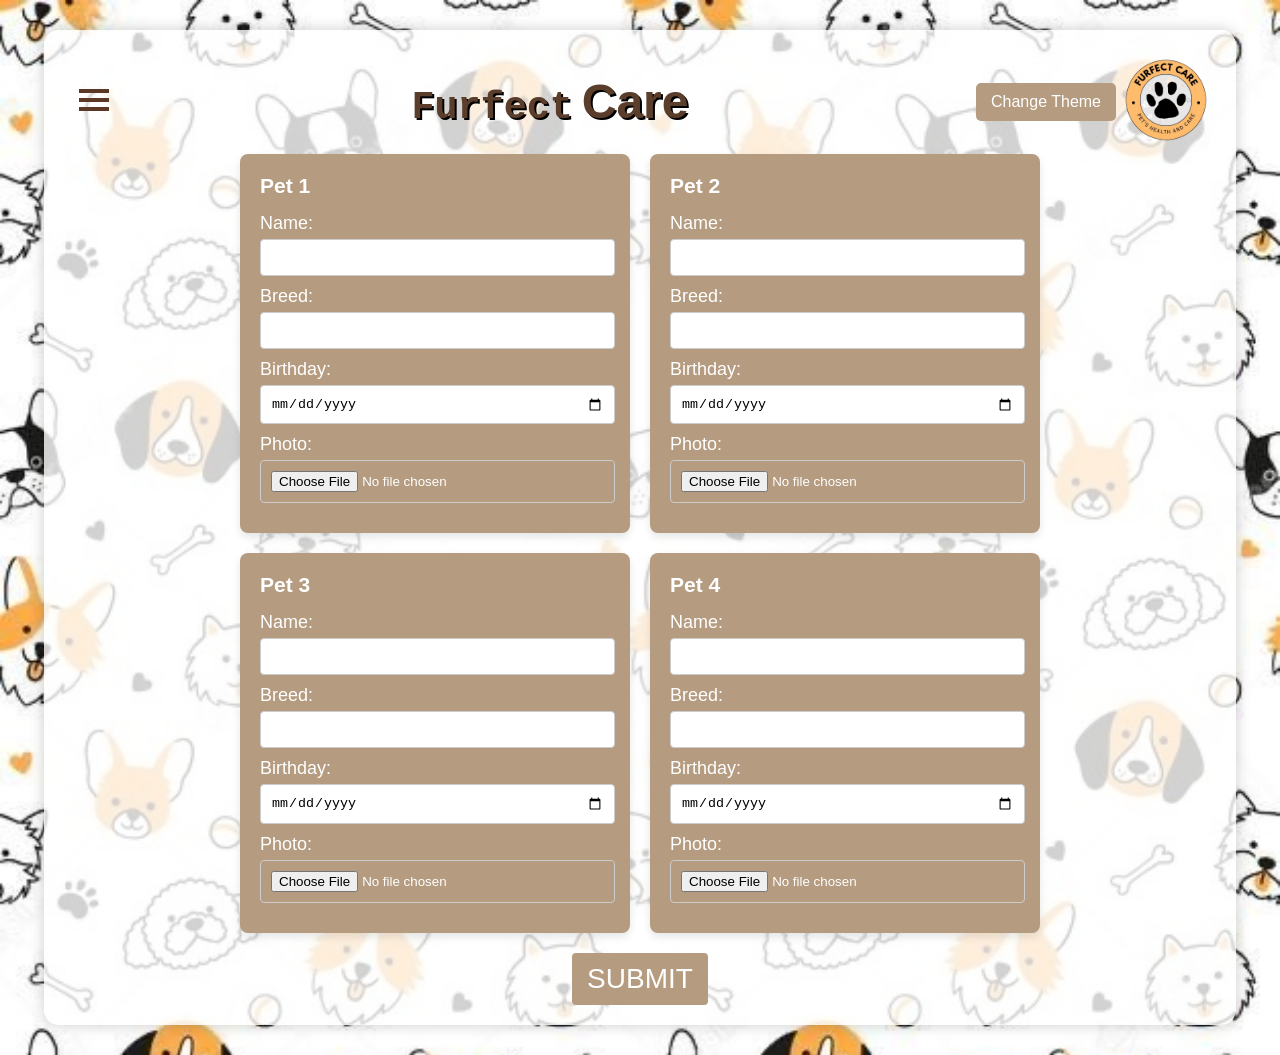
<file: Add_Pet.html>
<!DOCTYPE html>
<html lang="en">
<head>
    <meta charset="UTF-8">
    <meta name="viewport" content="width=device-width, initial-scale=1.0">
    <title>Account Settings</title>
    <link rel="stylesheet" href="addpet.css">
</head>
<body>
    <div class="container">
        <header>
            <input type="checkbox" id="hamburger-toggle" class="hamburger">
            <label for="hamburger-toggle" class="hamburger-label">
                <div></div>
                <div></div>
                <div></div>
            </label>
            <h1 class="banner-text"><span class="furrfect">Furfect</span> <span class="care">Care</span></h1>
            <button id="theme-toggle-btn" class="change-theme-btn">Change Theme</button>
            <a href="Home.html"><img src="images/Logoooo.png" alt="Furfect Care Logo" class="logo"></a>
            <nav>
                <ul class="navbar">
                    <li><a href="Home.html">Home</a></li>
                    <li><a href="Add_Pet.html">Add Pet</a></li>
                    <li><a href="Account.html">Account</a></li>
                    <li><a href="#" id="logout-button">Log Out</a></li>
                </ul>
            </nav>
        </header>
        <div class="dashboard">
            <div class="box">
                <form>
                    <h3>Pet 1</h3>
                    <label for="name1">Name:</label>
                    <input type="text" id="name1" name="name1">
                    <label for="breed1">Breed:</label>
                    <input type="text" id="breed1" name="breed1">
                    <label for="date1">Birthday:</label>
                    <input type="date" id="date1" name="date1">
                    <label for="photo1">Photo:</label>
                    <input type="file" id="photo1" name="photo1">
                </form>
            </div>
            <div class="box">
                <form>
                    <h3>Pet 2</h3>
                    <label for="name2">Name:</label>
                    <input type="text" id="name2" name="name2">
                    <label for="breed2">Breed:</label>
                    <input type="text" id="breed2" name="breed2">
                    <label for="date2">Birthday:</label>
                    <input type="date" id="date2" name="date2">
                    <label for="photo2">Photo:</label>
                    <input type="file" id="photo2" name="photo2">
                </form>
            </div>
            <div class="box">
                <form>
                    <h3>Pet 3</h3>
                    <label for="name3">Name:</label>
                    <input type="text" id="name3" name="name3">
                    <label for="breed3">Breed:</label>
                    <input type="text" id="breed3" name="breed3">
                    <label for="date3">Birthday:</label>
                    <input type="date" id="date3" name="date3">
                    <label for="photo3">Photo:</label>
                    <input type="file" id="photo3" name="photo3">
                </form>
            </div>
            <div class="box">
                <form>
                    <h3>Pet 4</h3>
                    <label for="name4">Name:</label>
                    <input type="text" id="name4" name="name4">
                    <label for="breed4">Breed:</label>
                    <input type="text" id="breed4" name="breed4">
                    <label for="date4">Birthday:</label>
                    <input type="date" id="date4" name="date4">
                    <label for="photo4">Photo:</label>
                    <input type="file" id="photo4" name="photo4">
                </form>
            </div>
        </div>
        <button type="submit" class="sub">SUBMIT</button>
        <script src="addpet.js"></script>
    </body>
    </html>
</file>
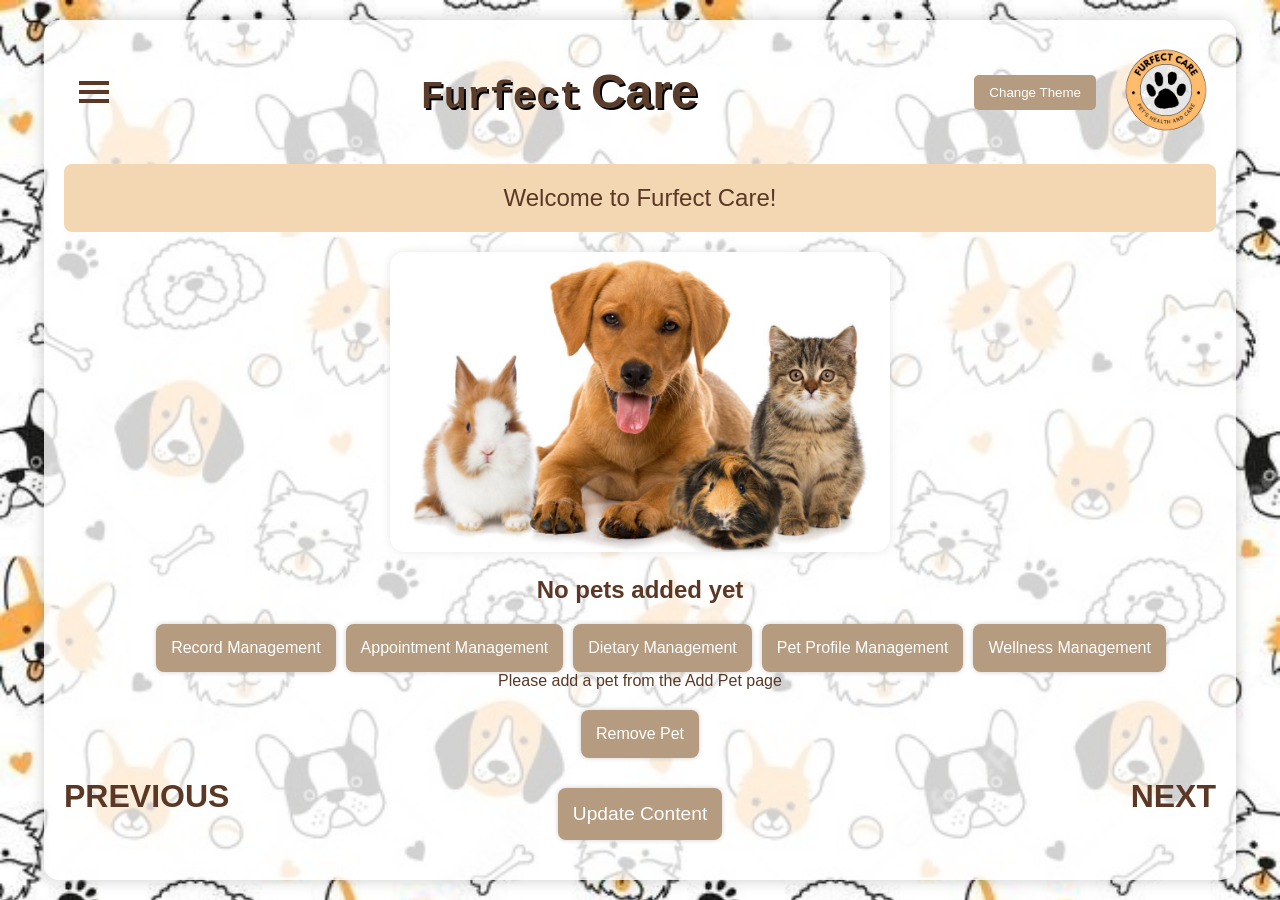
<file: Home.html>
<!DOCTYPE html>
<html lang="en">
<head>
    <meta charset="UTF-8">
    <meta name="viewport" content="width=device-width, initial-scale=1.0">
    <title>Furfect Care</title>
    <link rel="stylesheet" href="home.css">
</head>
<body>
    <div class="container">
        <header>
            <input type="checkbox" id="hamburger-toggle" class="hamburger">
            <label for="hamburger-toggle" class="hamburger-label">
                <div></div>
                <div></div>
                <div></div>
            </label>
            <h1 class="banner-text"><span class="furrfect">Furfect</span> <span class="care">Care</span></h1>
            <button id="theme-toggle-btn" class="change-theme-btn">Change Theme</button>
            <a href="Home.html"><img src="images/Logoooo.png" alt="Furfect Care Logo" class="logo"></a>
            <nav id="navbar">
                <ul class="navbar">
                    <li><a href="Home.html">Home</a></li>
                    <li><a href="Add_Pet.html">Add Pet</a></li>
                    <li><a href="Account.html">Account</a></li>
                    <li><a href="#" id="logout-button">Log Out</a></li>
                </ul>
            </nav>
        </header>        

        <div class="content">
            
            <div id="content-update-section" class="update-section">
                Welcome to Furfect Care!
            </div>
            <div id="pet-profile">
                <img id="pet-image" src="images/pets.jpg" class="puppy-image" alt="Pet Image">
                <h2 id="pet-name">Pet Name</h2>
            </div>
            <div class="ft">
                <button class="ft-btn" data-page="record">Record Management</button>
                <button class="ft-btn" data-page="appointment">Appointment Management</button>
                <button class="ft-btn" data-page="dietary">Dietary Management</button>
                <button class="ft-btn" data-page="profile">Pet Profile Management</button>
                <button class="ft-btn" data-page="wellness">Wellness Management</button>
            </div>
            <div id="pet-details"></div>
            <div>
                <button class="ft-btn" id="remove">Remove Pet</button>
            </div>
        </div>

        <footer>
            <a href="#" class="nav-btn" id="prev-pet">PREVIOUS</a>
            <button id="update-content-btn" class="update-btn">Update Content</button>
            <a href="#" class="nav-btn" id="next-pet">NEXT</a>
    </div>
    <script src="home.js"></script>
</body>
</html>
</file>
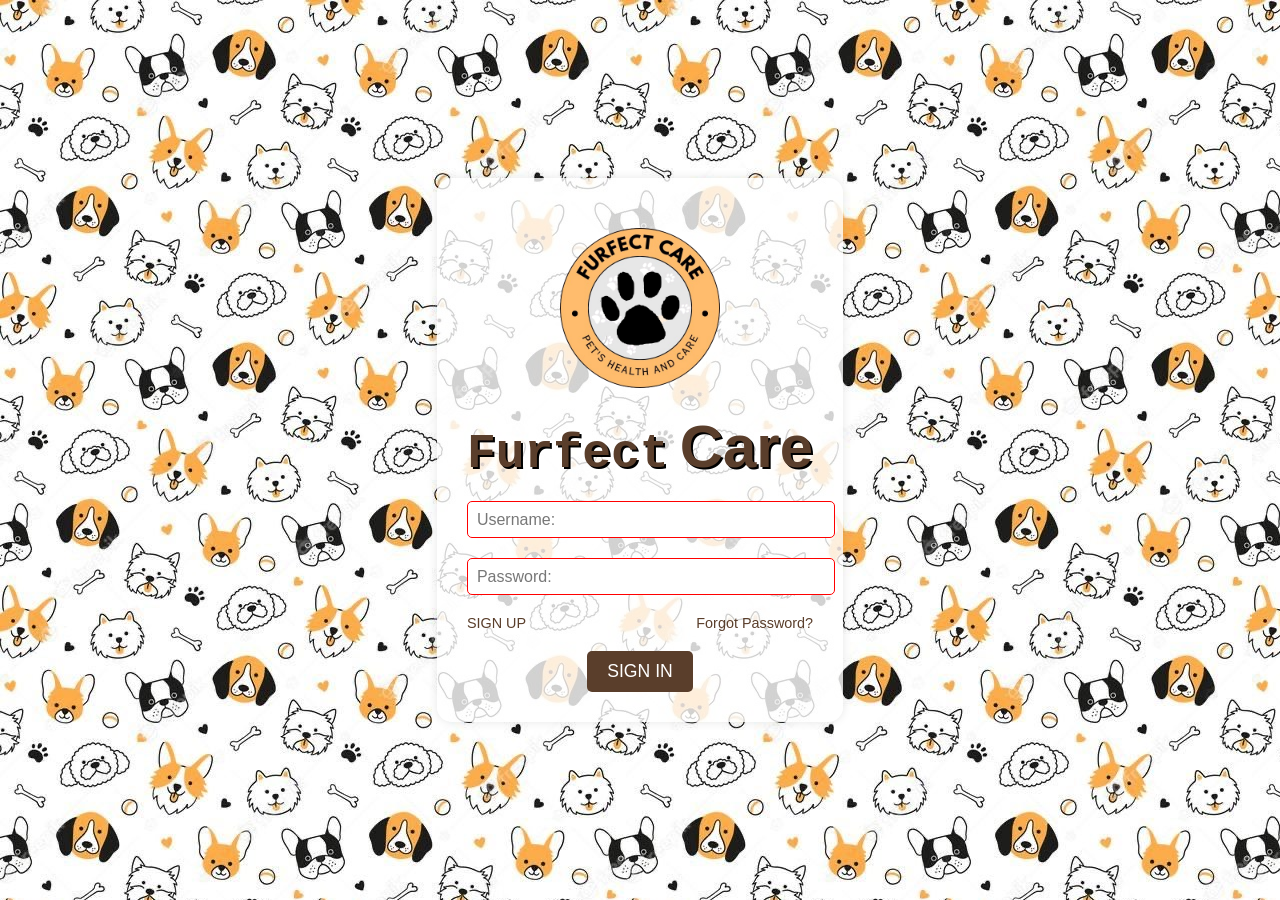
<file: Login.html>
<!DOCTYPE html>
<html lang="en">
<head>
    <meta charset="UTF-8">
    <meta name="viewport" content="width=device-width, initial-scale=1.0">
    <title>Furrfect Care Login</title>
    <link rel="stylesheet" href="login.css">
</head>
<body>
    <div class="login-container">
        <a href="index.html"><img src="images/Logoooo.png" alt="Furrfect Care Logo" class="logo"></a>
        <h1 class="title"><span class="furrfect">Furfect</span> <span class="care">Care</span></h1>
        <form id="login-form">
            <div class="input-group">
                <input type="text" id="login-username" name="username" placeholder=" " required>
                <label for="login-username">Username:</label>
            </div>
            <div class="input-group">
                <input type="password" id="login-password" name="password" placeholder=" " required>
                <label for="login-password">Password:</label>
            </div>
            <div class="options">
                <a href="Register.html" class="register">SIGN UP</a>
                <a href="#" class="forgot-password">Forgot Password?</a>
            </div>
            <button type="submit" class="login-btn">SIGN IN</button>
        </form>
    </div>
    
    <script>
        document.addEventListener('DOMContentLoaded', function() {
            const loginForm = document.getElementById('login-form');
            
            loginForm.addEventListener('submit', function(e) {
                e.preventDefault();

                const username = document.getElementById('login-username').value.trim();
                const password = document.getElementById('login-password').value;

                let users = JSON.parse(localStorage.getItem('users')) || [];
                const user = users.find(user => user.username === username && user.password === password);

                if (user) {
                    sessionStorage.setItem('loggedInUser', JSON.stringify(user));
                    window.location.href = 'Home.html'; 
                } else {
                    alert('Invalid username or password.');
                }
            });

            const loggedInUser = sessionStorage.getItem('loggedInUser');
            if (loggedInUser) {
                window.location.href = 'Home.html'; 
            }
        });
    </script>
</body>
</html>
</file>
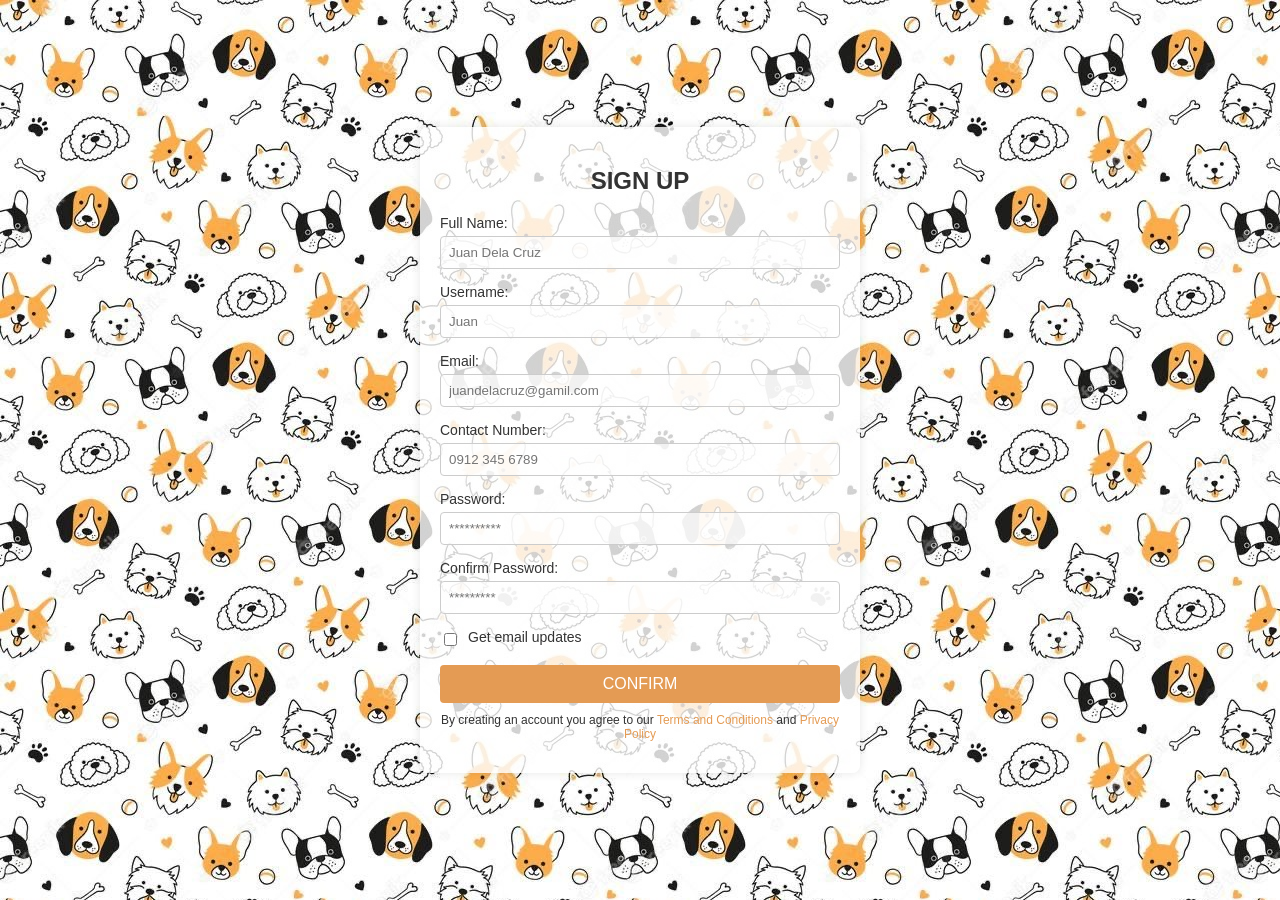
<file: Register.html>
<!DOCTYPE html>
<html lang="en">
<head>
    <meta charset="UTF-8">
    <meta name="viewport" content="width=device-width, initial-scale=1.0">
    <title>Register</title>
    <link rel="stylesheet" href="register.css">
</head>
<body>
    <div class="register-container">
        <form class="register-form">
            <h2>SIGN UP</h2>
            <label for="full-name">Full Name:</label>
            <input type="text" id="full-name" name="full-name" placeholder="Juan Dela Cruz">

            <label for="username">Username:</label>
            <input type="text" id="username" name="username" placeholder="Juan">

            <label for="email">Email:</label>
            <input type="email" id="email" name="email" placeholder="juandelacruz@gamil.com">

            <label for="contact-number">Contact Number:</label>
            <input type="tel" id="contact-number" name="contact-number" placeholder="0912 345 6789">

            <label for="password">Password:</label>
            <input type="password" id="password" name="password" placeholder="**********">

            <label for="confirm-password">Confirm Password:</label>
            <input type="password" id="confirm-password" name="confirm-password" placeholder="*********">

            <div class="email-updates">
                <input type="checkbox" id="email-updates" name="email-updates">
                <label for="email-updates">Get email updates</label>
            </div>

            <button type="submit">CONFIRM</button>
            <p>By creating an account you agree to our <a href="#">Terms and Conditions</a> and <a href="#">Privacy Policy</a></p>
        </form>
    </div>

<script>
    document.addEventListener('DOMContentLoaded', function() {
        const registerForm = document.querySelector('.register-form');

        registerForm.addEventListener('submit', function(e) {
            e.preventDefault();

            const fullName = document.getElementById('full-name').value.trim();
            const username = document.getElementById('username').value.trim();
            const email = document.getElementById('email').value.trim();
            const contactNumber = document.getElementById('contact-number').value.trim();
            const password = document.getElementById('password').value;
            const confirmPassword = document.getElementById('confirm-password').value;
            const emailUpdates = document.getElementById('email-updates').checked;

            const phonePattern = /^09\d{2}\s?\d{3}\s?\d{4}$/;

            // Validation
            if (password.length < 8) {
                alert('Password must be at least 8 characters long.');
                return;
            }

            if (!fullName || !username || !email || !contactNumber || !password || !confirmPassword) {
                alert('Please fill in all required fields.');
                return;
            }

            if (!phonePattern.test(contactNumber)) {
                alert('Please enter a valid contact number (format: 0912 345 6789).');
                return;
            }

            if (password !== confirmPassword) {
                alert('Passwords do not match.');
                return;
            }

            const user = {
                fullName,
                username,
                email,
                contactNumber,
                password,
                emailUpdates
            };

            let users = JSON.parse(localStorage.getItem('users')) || [];
            users.push(user);
            localStorage.setItem('users', JSON.stringify(users));

            alert('Registration successful!');
            window.location.href = 'Login.html';
        });
    });
</script>
</body>
</html>
</file>
<file: addpet.css>
body {
    font-family: Arial, sans-serif;
    background-color: #fbe5c8;
    background-image: url('images/paw.jpeg');
    background-repeat: no-repeat;
    background-size: cover;
    color: #5a3825;
    margin: 0;
    padding: 0;
    display: flex;
    justify-content: center;
    align-items: center;
    min-height: 100vh;
}

.container {
    width: 90%;
    max-width: 1200px;
    text-align: center;
    background: rgba(255, 255, 255, 0.8);
    padding: 20px;
    border-radius: 15px;
    box-shadow: 0px 0px 15px rgba(0, 0, 0, 0.2);
    margin: 0 auto;
    margin-top: 30px;
    margin-bottom: 30px;
}

header {
    display: flex;
    justify-content: space-between;
    align-items: center;
    flex-wrap: nowrap;
    width: 100%;
    position: relative;
}

.hamburger-label {
    display: block;
    cursor: pointer;
    padding: 15px;
    background-color: transparent;
    border: none;
    width: 30px;
    margin-right: auto;
}

.hamburger-label div {
    width: 30px;
    height: 4px;
    background-color: #5a3825;
    margin: 5px 0;
    transition: 0.4s;
}

.banner-text {
    font-size: 2em;
    font-weight: bold;
    flex-grow: 1;
    text-align: center;
}

.furrfect {
    font-family: 'Courier New', Courier, monospace;
    font-size: 1.2em;
    font-weight: bold;
    text-shadow: 2px 2px 0 #000;
    color: #5A3E2B;
}

.care {
    font-family: 'Verdana', sans-serif;
    font-size: 1.5em;
    font-weight: bold;
    text-shadow: 2px 2px 0 #000;
    color: #5A3E2B;
}

.logo {
    max-width: 100px;
    height: auto;
    margin-left: auto;
}

.hamburger {
    display: none;
}
nav {
    display: none;
    position: absolute;
    top: 60px;
    left: 0;
    width: 40%;
    max-width: 300px;
    background-color: rgba(255, 255, 255, 0.95);
    padding: 20px;
    border-radius: 15px;
    box-shadow: 0px 0px 15px rgba(0, 0, 0, 0.2);
    display: none; 
    transition: max-height 0.5s ease-in-out, opacity 0.5s ease; 
    max-height: 0; 
    opacity: 0; 
}

nav.show {
    display: block; 
    max-height: 500px; 
    opacity: 1; 
}

#hamburger-toggle:checked ~ nav {
    display: block;
}

.navbar {
    list-style-type: none;
    margin: auto 0;
    padding: 0;
    display: flex;
    flex-direction:column;
    gap: 20px;
    width: 100%; 
}

.navbar li {
    display: block;
    width: 100%;
}

.navbar a {
    text-decoration: none;
    color: #5a3825;
    font-size: 1.2em;
    font-weight: bold;
    padding: 10px;
    border-radius: 5px;
    text-align: left;
    width: 100%;
}

.navbar a:hover {
    background-color: #b59b7f;
    color: white;
}

.dashboard {
    display: grid;
    grid-template-columns: repeat(2, 1fr);
    grid-template-rows: repeat(2, 1fr);
    gap: 20px;
    width: 80%;
    max-width: 800px;
    margin-left: auto;
    margin-right: auto;
}

.box {
    background-color: #b59b7f;
    color: white;
    padding: 20px;
    text-align: center;
    border-radius: 8px;
    box-shadow: 0 4px 8px rgba(0, 0, 0, 0.1);
    font-size: 18px;
}

form {
    display: flex;
    flex-direction: column;
    align-items: flex-start;
    width: 100%;
}

h3 {
    margin-top: 0;
    margin-bottom: 15px;
    color: #fff;
}

label {
    margin-bottom: 5px;
    color: #fff;
}

input[type="text"],
input[type="email"],
input[type="date"],
input[type="file"] {
    width: 95%;
    padding: 10px;
    margin-bottom: 10px;
    border-radius: 4px;
    border: 1px solid #ccc;
}

button {
    padding: 10px 15px;
    color: #fff;
    background-color: #b59b7f;
    border: none;
    border-radius: 4px;
    cursor: pointer;
    font-size: 16px;
}

button:hover {
    background-color: #b18658;
}

.sub {
    margin-top: 20px;
    width: fit-content;
    margin-left: auto;
    margin-right: auto;
    font-size: 28px;
}
.change-theme-btn {
    background-color: #b59b7f;
    color: white;
    border: none;
    padding: 10px 15px;
    border-radius: 5px;
    cursor: pointer;
}
.change-theme-btn:hover{
    background-color: #a0866c;
}

/* Dark Theme Styles */
body.dark-theme {
    background-color: #1a1a1a; 
    color: #f5f5f5; 
    background-image: url(images/nnpaw.jpeg);
}
body.dark-theme .container {
    background: rgba(60, 60, 60, 0.4); 
}
body.dark-theme .navbar a {
    color: #f5f5f5; 
}
body.dark-theme .navbar a:hover {
    background-color: #454545;
}
body.dark-theme .navbar  {
    background-color: #666; 
}
body.dark-theme .change-theme-btn,
body.dark-theme .sub{
    background-color: #444;
    color: #f5f5f5; 
}
body.dark-theme .hamburger-label div {
    background-color: #f5f5f5;
}
body.dark-theme .box {   
    color: #ffffff; 
    background-color: #333;
}
/* Light text for specific elements */
body.dark-theme .furrfect,
body.dark-theme .care, 
body.dark-theme .nav-btn,
.hamburger-label div,
body.dark-theme .hamburger-label div {
    color: #f5f5f5; 
}
/* Hover effects for buttons */
body.dark-theme .change-theme-btn:hover, 
body.dark-theme .sub:hover{
    background-color: #13100d; 
}
/* Transition styles for smoother effects */
body,
nav,
.container,
.hamburger-label div,
.change-theme-btn
*{
    transition: background-color 0.5s ease, color 0.5s ease;
}

@media (max-width: 768px) {
    header {
        flex-direction: column;
        align-items: center;
    }

    .dashboard {
        grid-template-columns: 1fr;
        width: 100%;
    }

    nav {
        width: 100%;
        left: 0;
        top: 50px;
    }

    .sub {
        margin-left: 0;
    }
}

@media (max-width: 480px) {
    .banner-text {
        font-size: 1.5em;
    }

    .logo {
        max-width: 80px;
    }

    .box {
        font-size: 16px;
    }
}
</file>
<file: home.css>
body {
    font-family: Arial, sans-serif;
    background-color: #fbe5c8;
    background-image: url('images/paw.jpeg');
    background-repeat: no-repeat;
    background-size: cover;
    color: #5a3825;
    margin: 0;
    padding: 0;
    display: flex;
    justify-content: center;
    align-items: center;
    min-height: 100vh; 
    
}

.container {
    width: 90%;
    max-width: 1200px;
    text-align: center;
    background: rgba(255, 255, 255, 0.8);
    padding: 20px;
    border-radius: 15px;
    box-shadow: 0px 0px 15px rgba(0, 0, 0, 0.2);
}

header {
    display: flex;
    justify-content: center;
    align-items: center;
    flex-wrap: nowrap;
    width: 100%;
    position: relative;
    text-align: center;
}

.hamburger-label {
    display: block;
    cursor: pointer;
    padding: 15px;
    background-color: transparent;
    border: none;
    width: 30px;
    margin-right: 20px;
}

.hamburger-label div {
    width: 30px;
    height: 4px;
    background-color: #5a3825;
    margin: 5px 0;
    transition: 4s;
}

.banner-text {
    font-size: 2em;
    font-weight: bold;
    flex-grow: 0;
    text-align: center;
    margin: 0 auto;
    
}

.furrfect {
    font-family: 'Courier New', Courier, monospace;
    font-size: 1.2em;
    font-weight: bold;
    text-shadow: 2px 2px 0 #000;
    color: #5A3E2B;
}

.care {
    font-family: 'Verdana', sans-serif;
    font-size: 1.5em;
    font-weight: bold;
    text-shadow: 2px 2px 0 #000;
    color: #5A3E2B;
}

.logo {
    max-width: 100px;
    height: auto;
    margin-left: 20px; 
}

.hamburger {
    display: none;
}

nav {
    display: none;
    position: absolute;
    top: 60px;
    left: 0;
    width: 40%;
    max-width: 300px;
    background-color: rgba(255, 255, 255, 0.95);
    padding: 20px;
    border-radius: 15px;
    box-shadow: 0px 0px 15px rgba(0, 0, 0, 0.2);
    display: none; 
    transition: max-height 0.5s ease-in-out, opacity 0.5s ease; 
    max-height: 0; 
    opacity: 0; 
    
}

nav.show {
    display: block; 
    max-height: 500px; 
    opacity: 1; 
}

#hamburger-toggle:checked ~ nav {
    display: block;
}

.navbar {
    list-style-type: none;
    margin: auto 0;
    padding: 0;
    display: flex;
    flex-direction:column;
    gap: 20px;
    width: 100%; 
}

.navbar li {
    display: block;
    width: 100%;
}

.navbar a {
    text-decoration: none;
    color: #5a3825;
    font-size: 1.2em;
    font-weight: bold;
    padding: 10px;
    border-radius: 5px;
    text-align: left;
    width: 100%;
}

.navbar a:hover {
    background-color: #b59b7f;
    color: white;
}

.content {
    margin-top: 20px;
}

.puppy-image {
    width: 100%;
    max-width: 600px;
    height: auto;
    border-radius: 10px;
    box-shadow: 0px 0px 10px rgba(0, 0, 0, 0.1);
}

.ft {
    display: flex;
    flex-direction: row;
    gap: 10px;
    margin-top: 20px;
    align-self: auto;
    margin-left: 8%;
}

.ft-btn {
    background-color: #b59b7f;
    color: white;
    border: none;
    padding: 15px;
    font-size: 1em;
    border-radius: 8px;
    cursor: pointer;
    box-shadow: 0px 0px 5px rgba(0, 0, 0, 0.2);
}

.ft-btn:hover {
    background-color: #a0866c;
}

footer {
    margin-top: 20px;
    display: flex;
    justify-content: space-between;
}

.nav-btn {
    color: #5a3825;
    text-decoration: none;
    font-size: 2em;
    font-weight: bold;
}

#hamburger-toggle {
    display: none;
}

.update-btn {
    background-color: #b59b7f;
    color: white;
    border: none;
    padding: 15px;
    font-size: 1.2em;
    border-radius: 8px;
    cursor: pointer;
    margin: 20px;
    box-shadow: 0px 0px 5px rgba(0, 0, 0, 0.2);
    transition: background-color 0.3s ease;
    margin-right: 100px;
    margin-top: 10px;
}

.update-btn:hover {
    background-color: #a0866c;
}

.update-section {
    font-size: 1.5em;
    color: #5a3825;
    margin-top: 20px;
    padding: 20px;
    border-radius: 8px;
    background-color: #f2d7b2;
    transition: all 0.3s ease;
    margin-bottom: 20px;
    font-family: Arial, sans-serif;
    text-align: center;
    
}

.update-section.updated {
    font-size: 2em;
    color: #ffffff;
    background-color: #a0866c;
    transform: scale(1);
    font-family: Arial, sans-serif;
}

.change-theme-btn {
    background-color: #b59b7f;
    color: white;
    border: none;
    padding: 10px 15px;
    border-radius: 5px;
    cursor: pointer;
}
.change-theme-btn:hover{
    background-color: #a0866c;
}
#remove{
    margin-top: 20px;
}

/* Dark Theme Styles */
body.dark-theme {
    background-color: #1a1a1a; 
    color: #f5f5f5; 
    background-image: url(images/nnpaw.jpeg);
}
body.dark-theme .container {
    background: rgba(60, 60, 60, 0.4); 
}
body.dark-theme .navbar a {
    color: #f5f5f5; 
}
body.dark-theme .navbar a:hover {
    background-color: #454545;
}
body.dark-theme .navbar  {
    background-color: #666; 
}
body.dark-theme .hamburger-label div {
    background-color: #f5f5f5;
}
body.dark-theme .change-theme-btn {
    background-color: #545353;
    color: #f5f5f5; 
}
body.dark-theme .update-section {   
    color: #ffffff; 
    background-color: #464444;
}
/* Darker button */
/* Light button text */
body.dark-theme .ft-btn,
body.dark-theme .update-btn,
body.dark-theme .change-theme-btn{
    background-color: #545353;
    color: #f5f5f5; 
}
/* Light text for specific elements */
body.dark-theme .furrfect,
body.dark-theme .care, 
body.dark-theme .nav-btn,
.hamburger-label div,
body.dark-theme .hamburger-label div {
    color: #f5f5f5; 
}
/* Hover effects for buttons */
body.dark-theme .change-theme-btn:hover,
body.dark-theme .ft-btn:hover,
body.dark-theme .update-btn:hover {
    background-color: #13100d; 
}
/* Transition styles for smoother effects */
body,
nav,
.container,
.hamburger-label div,
.change-theme-btn,
.update-section,
body.dark-theme .update-section{
    transition: background-color 0.5s ease, color 0.5s ease;
}

@media only screen and (max-width: 600px) {

    header {
        flex-direction: column;
    }

    .banner-text {
        font-size: 1.5em;
        margin-bottom: 15px;
    }

    .logo {
        margin-bottom: 15px;
    }

    nav {
        width: 100%;
        position: static;
    }

    .navbar {
        flex-direction: column;
        align-items: center;
    }

    .ft {
        flex-direction: column;
        margin-left: 0;
    }

    .puppy-image {
        max-width: 100%;
        height: auto;
    }

    .ft-btn {
        width: 100%;
    }

    footer {
        flex-direction: column;
        gap: 10px;
    }

    .nav-btn {
        font-size: 1.2em;
    }
}

@media only screen and (min-width: 601px) and (max-width: 768px) {

    .banner-text {
        font-size: 1.8em;
    }

    .ft {
        flex-direction: column;
        margin-left: 0;
    }

    .ft-btn {
        width: 100%;
    }
}

#pet-image {
    width: 500px; /* Fixed width */
    height: 300px; /* Fixed height */
    object-fit: cover; /* Ensures the image fits within the specified size without distortion */
    border-radius: 15px; /* Optional: keep border-radius for rounded corners */
}
</file>
<file: login.css>
body {
    font-family: Arial, sans-serif;
    background-image: url('images/paw.jpeg'); 
    /*background-size: cover;*/
    display: flex;
    justify-content: center;
    align-items: center;
    height: 100vh;
    margin: 0;
}

.login-container {
    background-color: rgba(255, 255, 255, 0.8);
    padding: 30px;
    border-radius: 15px;
    box-shadow: 0 0 10px rgba(0, 0, 0, 0.1);
    text-align: center;
}

.title {
    font-size: 2.5em;
    margin-bottom: 20px;
    margin-top: 0;
}

.furrfect {
    font-family: 'Courier New', Courier, monospace;
    font-size: 1.2em;
    font-weight: bold;
    text-shadow: 2px 2px 0 #000;
    color: #5A3E2B;
}

.care {
    font-family: 'Verdana', sans-serif;
    font-size: 1.5em;
    font-weight: bold;
    text-shadow: 2px 2px 0 #000;
    color: #5A3E2B;
}

.input-group {
    margin-bottom: 20px;
    text-align: left;
    position: relative;
}

.input-group label {
    position: absolute;
    top: 50%;
    left: 10px;
    transform: translateY(-50%);
    font-size: 1em;  
    color: #777;
    pointer-events: none;
    transition: all 0.3s ease;
}

.input-group input {
    width: 100%;
    padding: 10px;
    padding-left: 10px;
    border-radius: 5px;
    border: 1px solid #ccc;
    transition: border-color 0.3s ease, background-color 0.3s ease;
    background-color: #fff;
}

.input-group input:focus {
    border-color: #5A3E2B;
    background-color: #f9f9f9;
}

.input-group input:focus + label,
.input-group input:not(:placeholder-shown) + label {
    top: -10px;
    left: 5px;
    font-size: 0.8em;
    color: #5A3E2B;
    background-color: rgba(255, 255, 255, 0.8); 
    padding: 0 5px;
}

.options {
    display: flex;
    justify-content: space-between;
    margin-bottom: 20px;
}

.options a {
    font-size: 0.9em;
    text-decoration: none;
    color: #5A3E2B;
}

.login-btn {
    background-color: #5A3E2B;
    color: #fff;
    padding: 10px 20px;
    border: none;
    border-radius: 5px;
    cursor: pointer;
    font-size: 1.1em;
    transition: background-color 0.3s ease, transform 0.3s ease;
}

.login-btn:hover {
    background-color: #3E2B1F;
    transform: scale(1.05);
}

.des {
    text-decoration: none;
}

@keyframes shake {
    0% { transform: translateX(0); }
    25% { transform: translateX(-5px); }
    50% { transform: translateX(5px); }
    75% { transform: translateX(-5px); }
    100% { transform: translateX(0); }
}

.input-group input:invalid {
    animation: shake 0.3s ease;
    border-color: red;
}

.logo {
    max-width: 200px;
    height: auto;
    margin-left: auto; 

}
</file>
<file: register.css>
body {
    margin: 0;
    font-family: Arial, sans-serif;
    background-color: #f0f0f0;
    background-image: url('images/paw.jpeg'); 
    /*background-size:cover;*/
    height: 100vh;
    margin: 0;  
}

.register-container {
    display: flex;
    justify-content: center;
    align-items: center;
    height: 100vh;
    
}

.register-form {
    background-color: rgba(255, 255, 255, 0.8);
    padding: 20px;
    border-radius: 8px;
    box-shadow: 0 0 10px rgba(0, 0, 0, 0.1);
    width: 100%;
    max-width: 400px;
    background-size: cover;
    background-position: center;
}

.register-form h2 {
    text-align: center;
    margin-bottom: 20px;
    font-size: 24px;
    color: #333;
}

.register-form label {
    display: block;
    margin-bottom: 5px;
    font-size: 14px;
    color: #333;
}

.register-form input[type="text"],
.register-form input[type="email"],
.register-form input[type="tel"],
.register-form input[type="password"] {
    width: 100%;
    padding: 8px;
    margin-bottom: 15px;
    border: 1px solid #ccc;
    border-radius: 4px;
    box-sizing: border-box;
    background-color: rgba(255, 255, 255, 0.7); 
}

.register-form .email-updates {
    display: flex;
    align-items: center;
    margin-bottom: 15px;
}

.register-form .email-updates label {
    margin-left: 8px;
}

.register-form button {
    width: 100%;
    padding: 10px;
    background-color: #e49b54;
    border: none;
    border-radius: 4px;
    color: white;
    font-size: 16px;
    cursor: pointer;
}

.register-form button:hover {
    background-color: #d08a4b;
}

.register-form p {
    text-align: center;
    font-size: 12px;
    color: #333;
    margin-top: 10px;
}

.register-form p a {
    color: #e49b54;
    text-decoration: none;
}

.register-form p a:hover {
    text-decoration: underline;
}
</file>
